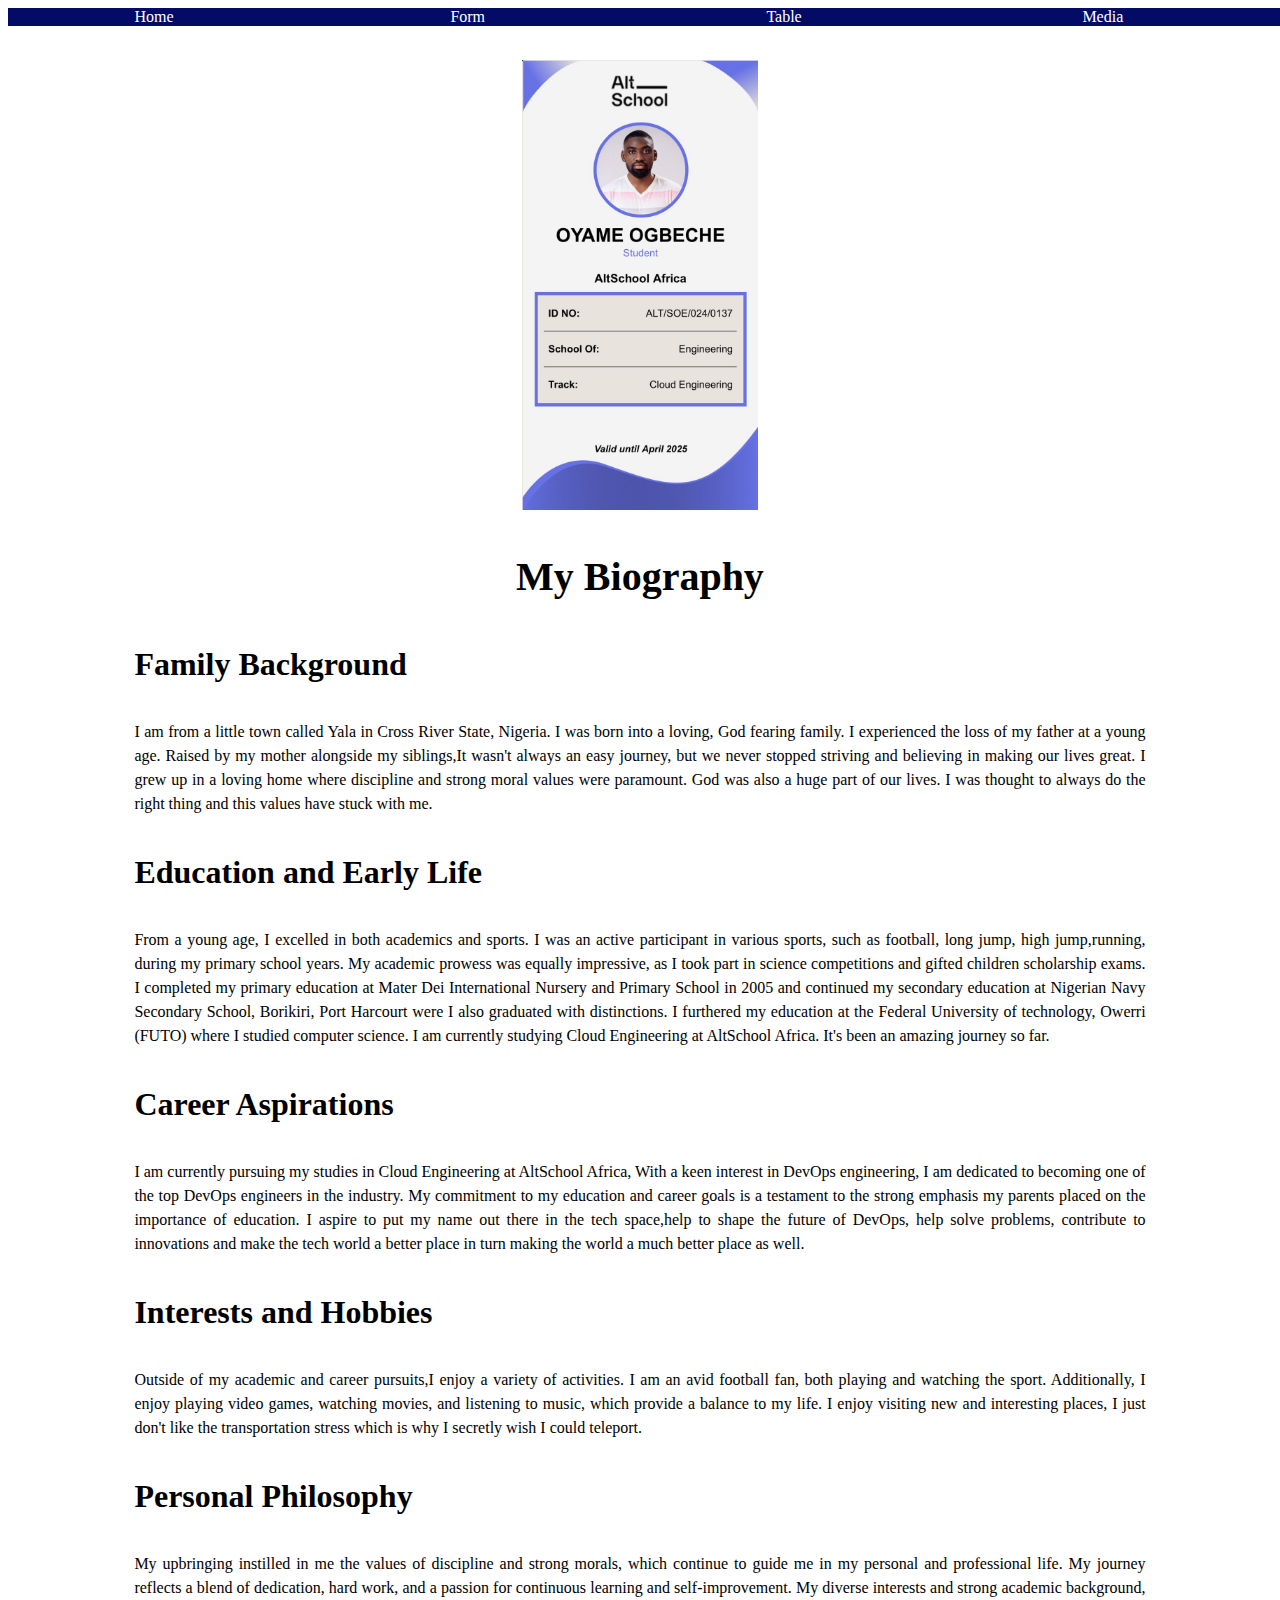
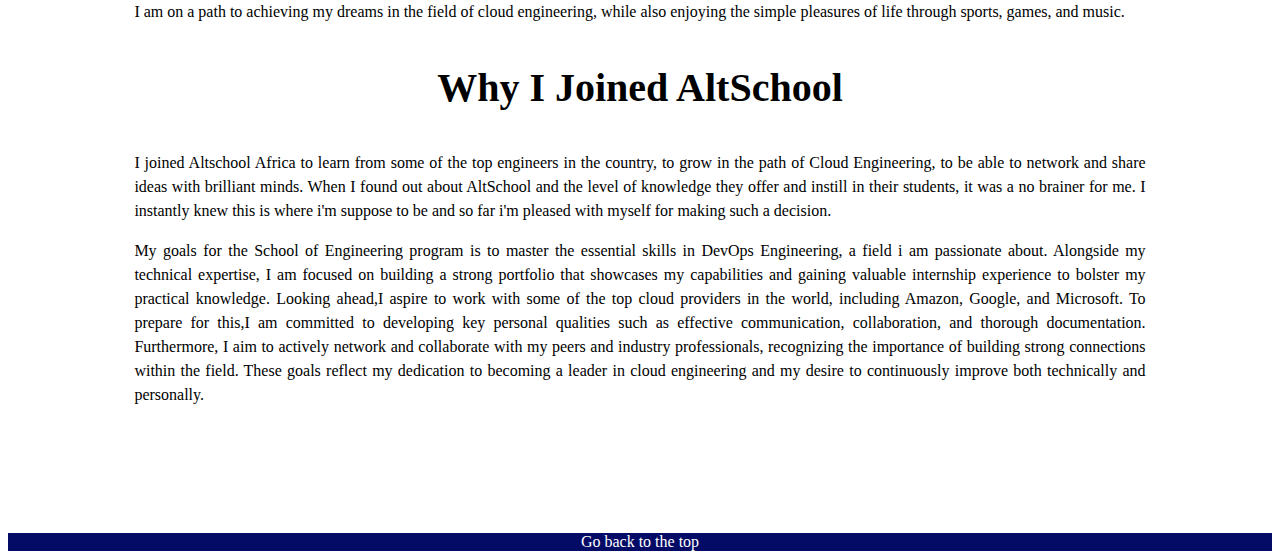
<file: Assignment/index.html>
<!DOCTYPE html>
<html lang="en">
  <head>
    <meta charset="UTF-8" />
    <meta name="viewport" content="width=device-width, initial-scale=1.0" />
    <link href="./style.css" rel="stylesheet">
    <title>My Biography</title>
  </head>
  <body>
    <header id="backontop">
      <nav>
        <a href="./index.html">Home</a>
        <a href="./form.html">Form</a>
        <a href="./table.html">Table</a>
        <a href="./media.html">Media</a>
      </nav>
      <br />
    </header>

    <main class="biography_main">
      <p><img src="./assets/images/ALTSCHOOL ID.jpg" height="450" /></p>
    </main>

    <section class="biography_container">
      <h2 class="h2_form">My Biography</h2>
      <h3>Family Background</h3>
      <p>
        I am from a little town called Yala in Cross River State, Nigeria. I was
        born into a loving, God fearing family. I experienced the loss of my
        father at a young age. Raised by my mother alongside my siblings,It
        wasn't always an easy journey, but we never stopped striving and
        believing in making our lives great. I grew up in a loving home where
        discipline and strong moral values were paramount. God was also a huge
        part of our lives. I was thought to always do the right thing and this
        values have stuck with me.
      </p>
      <h3>Education and Early Life</h3>
      <p>
        From a young age, I excelled in both academics and sports. I was an
        active participant in various sports, such as football, long jump, high
        jump,running, during my primary school years. My academic prowess was
        equally impressive, as I took part in science competitions and gifted
        children scholarship exams. I completed my primary education at Mater
        Dei International Nursery and Primary School in 2005 and continued my
        secondary education at Nigerian Navy Secondary School, Borikiri, Port
        Harcourt were I also graduated with distinctions. I furthered my education
        at the Federal University of technology, Owerri (FUTO) where I studied 
        computer science. I am currently studying Cloud Engineering at AltSchool 
        Africa. It's been an amazing journey so far.
      </p>
      <h3>Career Aspirations</h3>
      <p>
        I am currently pursuing my studies in Cloud Engineering at AltSchool
        Africa, With a keen interest in DevOps engineering, I am dedicated to
        becoming one of the top DevOps engineers in the industry. My commitment
        to my education and career goals is a testament to the strong emphasis
        my parents placed on the importance of education. I aspire to put my
        name out there in the tech space,help to shape the future of DevOps, help 
        solve problems, contribute to innovations and make the tech world a better
        place in turn making the world a much better place as well.
      </p>
      <h3>Interests and Hobbies</h3>
      <p>
        Outside of my academic and career pursuits,I enjoy a variety of
        activities. I am an avid football fan, both playing and watching the
        sport. Additionally, I enjoy playing video games, watching movies, and
        listening to music, which provide a balance to my life. I enjoy visiting
        new and interesting places, I just don't like the transportation stress which
        is why I secretly wish I could teleport.
      </p>
      <h3>Personal Philosophy</h3>
      <p>
        My upbringing instilled in me the values of discipline and strong
        morals, which continue to guide me in my personal and professional life.
        My journey reflects a blend of dedication, hard work, and a passion for
        continuous learning and self-improvement. My diverse interests and
        strong academic background, I am on a path to achieving my dreams in the
        field of cloud engineering, while also enjoying the simple pleasures of
        life through sports, games, and music.
      </p>
    </section>

    <section class="biography_altschool">
      <h2 class="h2_form">Why I Joined AltSchool</h2>
      <p>
        I joined Altschool Africa to learn from some of the top engineers in the
        country, to grow in the path of Cloud Engineering, to be able to network
        and share ideas with brilliant minds. When I found out about AltSchool
        and the level of knowledge they offer and instill in their students, it
        was a no brainer for me. I instantly knew this is where i'm suppose to
        be and so far i'm pleased with myself for making such a decision.
      </p>
      <p>
        My goals for the School of Engineering program is to master the
        essential skills in DevOps Engineering, a field i am passionate about.
        Alongside my technical expertise, I am focused on building a strong
        portfolio that showcases my capabilities and gaining valuable internship
        experience to bolster my practical knowledge. Looking ahead,I aspire to
        work with some of the top cloud providers in the world, including
        Amazon, Google, and Microsoft. To prepare for this,I am committed to
        developing key personal qualities such as effective communication,
        collaboration, and thorough documentation. Furthermore, I aim to
        actively network and collaborate with my peers and industry
        professionals, recognizing the importance of building strong connections
        within the field. These goals reflect my dedication to becoming a leader
        in cloud engineering and my desire to continuously improve both
        technically and personally.
      </p>
    </section>

    <footer class="biography_footer">
      <div><a href="#backontop">Go back to the top</a></div>
    </footer>
  </body>
</html>
</file>
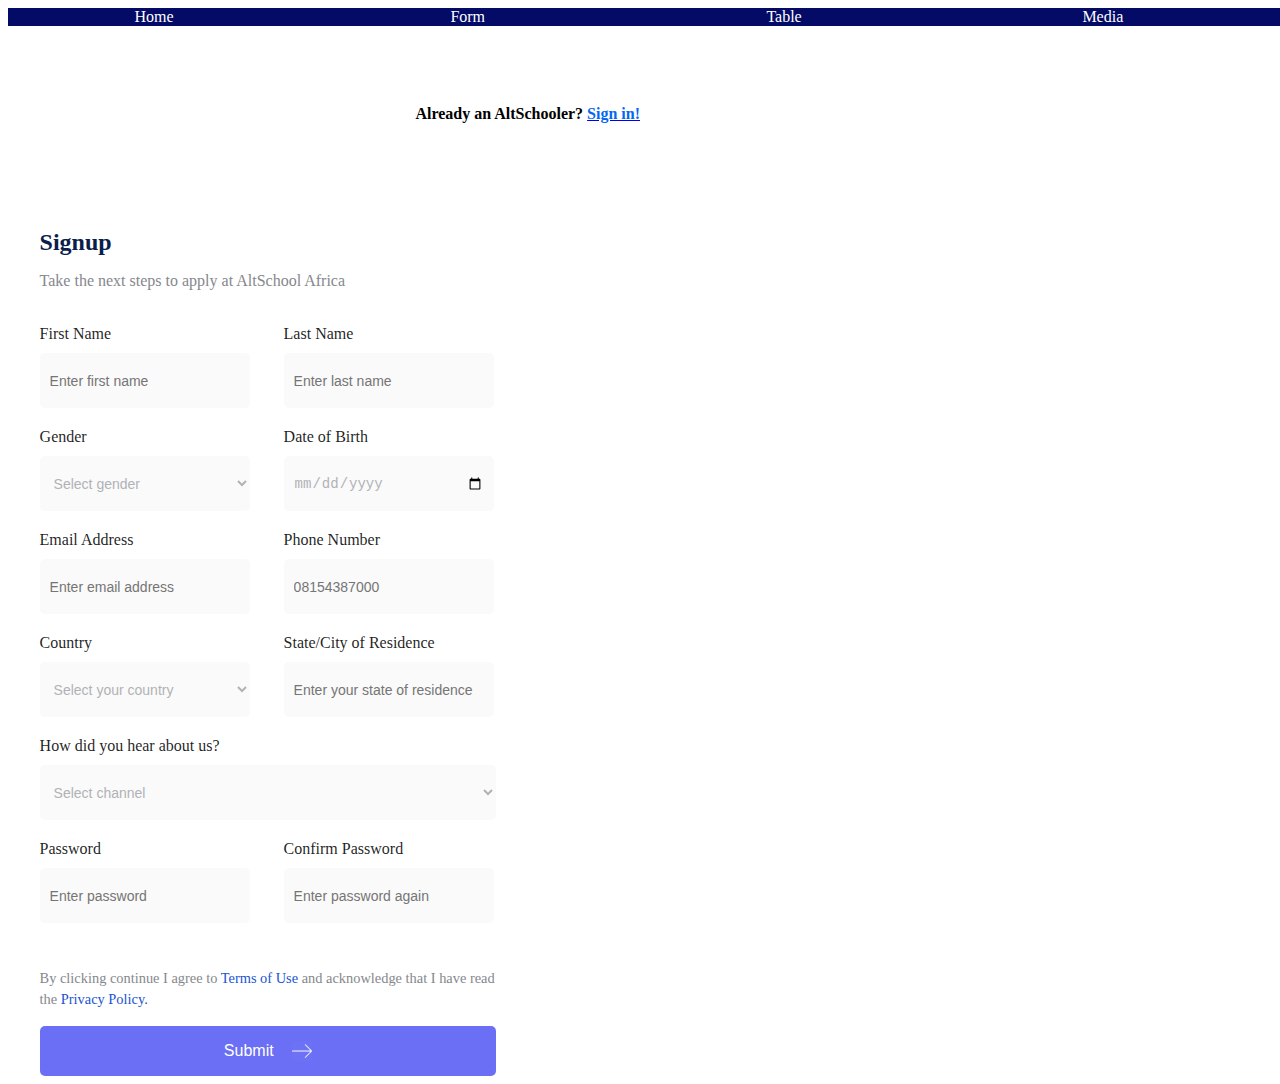
<file: Assignment/form.html>
<!DOCTYPE html>
<html lang="en">
<head>
    <meta charset="UTF-8">
    <meta name="viewport" content="width=device-width, initial-scale=1.0">
    <link href="./formstyle.css" rel="stylesheet">
    <title>Application Form</title>

</head>
<body>

    <header>
        <nav>
            <a href="./index.html">Home</a>
            <a href="./form.html">Form</a>
            <a href="./table.html">Table</a>
            <a href="./media.html">Media</a>
        </nav>
    </header>
    <div class="formpage_container">
        
        <section class="form_section">
            <p>Already an AltSchooler? <a href="https://portal.altschoolafrica.com/auth/login"><span>Sign in!</span></a></p>

            <form class="signup_section">
                <h2>Signup</h2>
                <p>Take the next steps to apply at AltSchool Africa</p>
                <div class="input_container">
                    <div class="form_item">
                        <label for="first_name"> First Name</label>
                        <input required type="text" name="first_name" placeholder="Enter first name" id="first_name" class="input"> 
                    </div>
                    <div class="form_item">
                        <label for="last_name">Last Name</label>
                        <input required type="text" name="last_name" placeholder="Enter last name" id="last_name" class="input">
                    </div>
                </div>
                
                <div class="input_container">
                    <div class="form_item">
                        <label for="gender">Gender</label>
                        <select name="gender" class="input select">
                            <option value="" disabled selected>Select gender</option>
                            <option value="Male">Male</option>
                            <option value="Female">Female</option>
                        </select>
                    </div>
                    
                    <div class="form_item">
                        <label for="dateofbirth">Date of Birth</label>
                        <input required type="date" name="dateofbirth" id="date_of_birth" class="input">
                    </div>
                </div>    
                
                <div class="input_container">
                    <div class="form_item">
                        <label for="email_address">Email Address</label>
                        <input required type="email" name="email_address" placeholder="Enter email address" id="email_address" class="input">
                    </div>
                    
                    <div class="form_item">
                        <label for="phone_number">Phone Number</label>
                        <input required name="phone_number" placeholder="08154387000" id="phone_number" class="input">
                    </div>
                </div>
                

                <div class="input_container">
                    <div class="form_item">
                        <label for="country">Country</label>
                        <select name="country" class="input select" >
                            <option value="" disabled selected>Select your country</option>
                            <option value="Afghanista">Afghanista</option>
                            <option value="Albania">Albania</option>
                            <option value="Algeria">Algeria</option>
                            <option value="Andora">Andora</option>
                            <option value="Argentina">Argentina</option>
                            <option value="Bolivia">Bolivia</option>
                            <option value="Brazil">Brazil</option>
                            <option value="Chile">Chile</option>
                            <option value="Colombia">Colombia</option>
                            <option value="Ecuador">Ecuador</option>
                            <option value="Guyana">Guyana</option>
                            <option value="Nigeria">Nigeria</option>
                            <option value="Paraguay">Paraguay</option>
                            <option value="Peru">Peru</option>
                            <option value="Suriname">Suriname</option>
                            <option value="Uruguay">Uruguay</option>
                            <option value="Venezuela">Venezuela</option>
                        </select>
                    </div>
    
                    <div class="form_item">
                        <label for="residence">State/City of Residence</label>
                        <input required name="residence" placeholder="Enter your state of residence" id="residence" class="input">
                    </div>
                </div >

                <div class="form_item input_container">
                    <label for="about_us">How did you hear about us?</label>
                    <select name="about_us" class="input hbu_select">
                        <option value="" disabled selected>Select channel</option>
                        <option value="Twitter">Twitter</option>
                        <option value="Facebook">Facebook</option>
                        <option value="Linkedin">Linkedin</option>
                        <option value="Youtube">Youtube</option>
                        <option value="Friend">Friend</option>
                        <option value="Whatsapp">Whatsapp</option>
                        <option value="Instagram">Instagram</option>
                        <option value="Billboard">Billboard</option>
                    </select>
                </div>

                <div class="input_container">
                    <div class="form_item">
                        <label for="password">Password</label>
                        <input required type="password" name="password" placeholder="Enter password" id="password" class="input">
                    </div>
    
                    <div class="form_item">
                        <label for="confirm_password">Confirm Password</label>
                        <input required type="password" name="password" placeholder="Enter password again" id="confirm_password" class="input">
                    </div>
                </div>
                
                <section class="submit_container">
                    <p>By clicking continue I agree to <a href="https://altschoolafrica.com/terms-and-conditions">Terms of Use</a>
                    and acknowledge that I have read the <a href="https://altschoolafrica.com/privacy-policy">Privacy Policy.</a>
                    </p>

                    <button type="submit" class="button" value="Submit ">Submit
                        <img src="./assets/icons/Arrow.png" alt="arrow icon" class="button_icon">
                    </button>
                </section>
            </form>
        </section>
    </div>
</body>
</html>
</file>
<file: Assignment/style.css>
:root {
    --input-bg-color: #FAFAFA;
    --font-family: sans-serif,
    --th-bg-color: #f4f4f4; 
    --thead-bg-color:grey;
    --table-hover: #f1f1f1;
}

/* Biography page styling starts here */

.biography_main {
    text-align: center;
}
.biography_container, .biography_altschool {
    width:80%;
    padding-inline-start: 10%;
    text-align: justify;
    font-family: var(--font-family);
    line-height: 1.5;
    
}



.biography_footer div{
    text-align: center;
    width:100%;
    background-color: rgb(4, 11, 102);
    font-family: var(--font-family);
    margin-block-start: 10%;
}

.biography_footer div a {
    color: white;
    text-decoration: solid;
}
.h2_form {
    font-size: 2.5em;
    font-weight: 600;
    text-align: center;
}
.biography_container h3 {
    font-size: 2em;
}

nav a {
    text-decoration: solid;
    color: white;
    flex: 1
}

nav {
    width: 100%;
    display: flex;
    flex-direction: row;
    background-color: rgb(4, 11, 102);
    padding-left: 10%;
}


/* responsive screens */
/* mobile screen */

@media (max-width: 475px) {
  
    body{
        width: 95%;
    }
    h2 {
        font-size: 10px;
    }

    h3 {
        font-size: 8px;
        text-align: left;
    }

    nav a {
        text-decoration: solid;
        color: white;
        flex: 1
    }

    nav {
        width: 100%;
        display: flex;
        flex-direction: row;
        background-color: rgb(4, 11, 102);
        padding-left: 10%;
    }

}

@media (min-width: 765px) and (max-width: 1023px) {
    nav a {
        text-decoration: solid;
        color: white;
        flex: 1
    }

    nav {
        width: 100%;
        display: flex;
        flex-direction: row;
        background-color: rgb(4, 11, 102);
        padding-left: 10%;
    }
}
</file>
<file: Assignment/formstyle.css>
:root {
    --input-bg-color: #FAFAFA;
    --font-family: sans-serif,
}

.formpage_container {
    width: 50%;
    display: flex;
    padding-block-start: 5%;
}

.form_section {
    margin-inline-start: 5% ;
    
}

.signup_section {
    display: flex;
    flex-direction: column;
    width:80%;
    margin-block-start: 20%;
}

.signup_section h2 {
    margin-bottom: 0px;
    color: rgb(11, 30, 75)
}

.signup_section p {
    margin-bottom: 15px;
    color: rgb(133, 136, 141)
}

.form_item {
    display: inline-flex;
    flex-direction: column;
    gap:10%;
}

.input_container div:nth-of-type(2) {
    margin-left:30px;
}
.input_container label {
    color:rgba(0, 0, 0, 0.88);
    margin-block-start: 20px;
}

.input {
    width: 190px;
    height:35px;
    padding: 10px;
    font-size: 14px;
    border: 2px ; 
    border-radius: 5px; 
    margin-top: 10px; 
    background-color: var(--input-bg-color);   
    color: #b0b2b6;
    outline: none;

}

.input:focus {
    border-color: #66afe9;  
    outline: none;
}

.select:focus {
    border-color: #545bca;
}

.select{
    width: 210px;
    height:55px;
    
}
.hbu_select {
    width: 95%;
    height:55px;
}
.form_section > p {
    float:right;
    font-weight: 700;
}

.form_section > p span {
    color:#0367f2;
    text-decoration: solid;
}


.submit_container a {
    color:#2054D2;
    text-decoration: solid;
}
.submit_container p {
    color: rgb(133, 136, 141)
}
.submit_container {
    width:95%;
    margin-block-start: 30px;
    line-height: 1.5;
    font-family: var(--font-family);
    font-size: 0.9em;
}
.button {
    display:flex;
    align-items: center;
    justify-content: center;
    width:100%;
    height: 50px;
    padding: 10px 20px;
    font-size: 16px;
    color: rgb(255, 255, 255);
    background-color: #6a6ff5;
    border: none;
    border-radius: 5px;
    gap:8px;
    cursor: pointer;
    transition: background-color 0.3s ease-in-out;
}

.button:hover {
    background-color: #545bca;
}

.button_icon {
    width:20px;
    filter: brightness(0) invert(1);
    padding-left:10px;
}

nav a {
    text-decoration: solid;
    color: white;
    flex: 1
}

nav {
    width: 100%;
    display: flex;
    flex-direction: row;
    background-color: rgb(4, 11, 102);
    padding-left: 10%;
}

@media (max-width: 375px) {
    .formpage_container {
        width: 100%;
        margin-left: 0%;
    }
    .signup_section {
        width:100%;
    }
    .form_item {
        display: flex;
        flex-direction: column;
        
    }
    .input_container div:nth-of-type(2) {
        margin-left: 0px;
    }
    .input {
        width: 94%;
        height:25px;
        padding: 10px;
        font-size: 12px;
        border: 2px ; 
        border-radius: 5px; 
        margin-top: 10px; 
        background-color: var(--input-bg-color);   
        color: #b0b2b6;
        outline: none;
    }
    .select{
        width: 100%;
        height:44px;
        
    }
    .hbu_select {
        width: 100%;
        height:44px;
    }
    .button {
        width:100%;
    }
    nav a {
        text-decoration: solid;
        color: white;
        flex: 1
    }

    nav {
        width: 100%;
        display: flex;
        flex-direction: row;
        background-color: rgb(4, 11, 102);
        padding-left: 10%;
    }
}

@media (min-width: 767px) and (max-width: 1023px) {
    .formpage_container {
        width: 80%;
        display: flex;
        margin-left: 0%;
    }
    .signup_section {
        width:100%;
    }
    .form_item {
        display: inline-flex;
        flex-direction: column;
        
    }
    .signup_section {
        display: flex;
        flex-direction: column;
        width:80%;
        margin-block-start: 20%;
    }
    .input_container div:nth-of-type(2) {
        margin-left: 40px;
    }
    .input {
        width: 180px;
        height:35px;
        padding: 10px;
        font-size: 14px;
        border: 2px ; 
        border-radius: 5px; 
        margin-top: 10px; 
        background-color: var(--input-bg-color);   
        color: #b0b2b6;
        outline: none;
    }
    .select{
        width: 195px;
        height:55px;
        
    }
    .hbu_select {
        width: 95%;
        height:55px;
    }
    .button {
        width:100%;
    }

    nav a {
        text-decoration: solid;
        color: white;
        flex: 1
    }

    nav {
        width: 100%;
        display: flex;
        flex-direction: row;
        background-color: rgb(4, 11, 102);
        padding-left: 10%;
    }
}
</file>
